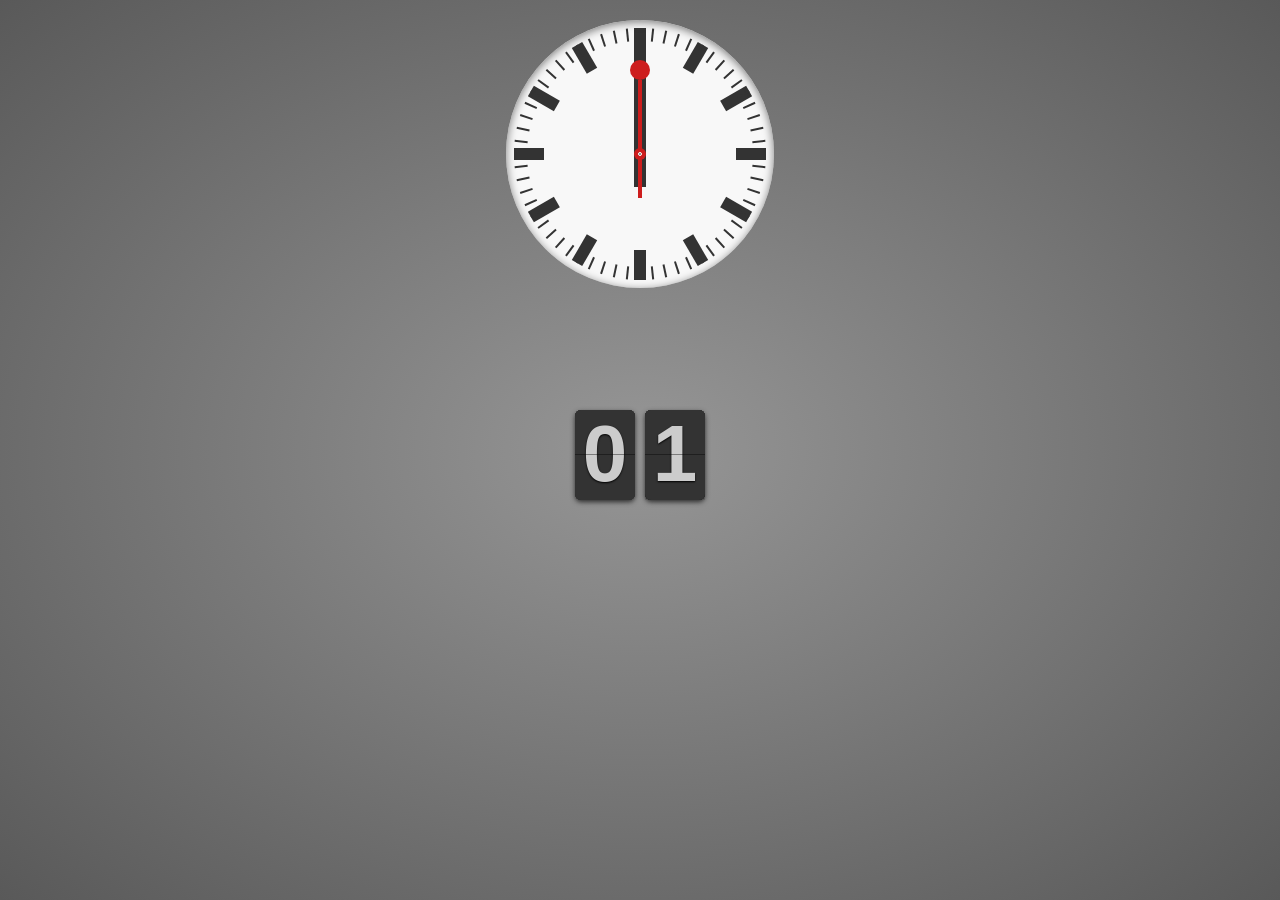
<file: index.html>
<!DOCTYPE html>
<html lang="en">
<head>
    <meta charset="UTF-8">
    <meta name="viewport" content="width=device-width, initial-scale=1">
    <meta name="description" content="RampantLions on GitHub">
    <meta name="author" content="Joshua Wiechman">
    <title>RampantLions</title>
    <link rel="apple-touch-icon" sizes="144x144" href="./assets/images/apple-touch-icon-144-precomposed.png">
    <link rel="apple-touch-icon" sizes="114x114" href="./assets/images/apple-touch-icon-114-precomposed.png">
    <link rel="apple-touch-icon" sizes="72x72" href="./assets/images/apple-touch-icon-72-precomposed.png">
    <link rel="apple-touch-icon" sizes="57x57" href="./assets/images/apple-touch-icon-57-precomposed.png">
    <link rel="stylesheet" href="./clock.css">
    <link rel="stylesheet" href="./style.css">
</head>
<body>
<!-- partial:index.partial.html -->
<div id="iClock">
	<div id="scorpion"><span></span></div>
	<div id="hand"><span></span></div>
	<div id="second"><span></span></div>

    <ul class="clock" id="hour">
      <li><span>1</span></li>
      <li><span>2</span></li>
      <li><span>3</span></li>
			<li><span>4</span></li>
      <li><span>5</span></li>
      <li><span>6</span></li>
      <li><span>7</span></li>
      <li><span>8</span></li>
      <li><span>9</span></li>
      <li><span>10</span></li>
      <li><span>11</span></li>
      <li><span>12</span></li>
    </ul>

    <ul class="clock" id="minute">
        <li><span>1</span></li>
        <li><span>2</span></li>
        <li><span>3</span></li>
        <li><span>4</span></li>
        <li><span>5</span></li>
        <li><span>6</span></li>
        <li><span>7</span></li>
        <li><span>8</span></li>
        <li><span>9</span></li>
        <li><span>10</span></li>
        <li><span>11</span></li>
        <li><span>12</span></li>
        <li><span>13</span></li>
        <li><span>14</span></li>
        <li><span>15</span></li>
        <li><span>16</span></li>
        <li><span>17</span></li>
        <li><span>18</span></li>
        <li><span>19</span></li>
        <li><span>20</span></li>
        <li><span>21</span></li>
        <li><span>22</span></li>
        <li><span>23</span></li>
        <li><span>24</span></li>
        <li><span>25</span></li>
        <li><span>26</span></li>
        <li><span>27</span></li>
        <li><span>28</span></li>
        <li><span>29</span></li>
        <li><span>30</span></li>
        <li><span>31</span></li>
        <li><span>32</span></li>
        <li><span>33</span></li>
        <li><span>34</span></li>
        <li><span>35</span></li>
        <li><span>36</span></li>
        <li><span>37</span></li>
        <li><span>38</span></li>
        <li><span>39</span></li>
        <li><span>40</span></li>
        <li><span>41</span></li>
        <li><span>42</span></li>
        <li><span>43</span></li>
        <li><span>44</span></li>
        <li><span>45</span></li>
        <li><span>46</span></li>
        <li><span>47</span></li>
        <li><span>48</span></li>
        <li><span>49</span></li>
        <li><span>50</span></li>
        <li><span>51</span></li>
        <li><span>52</span></li>
        <li><span>53</span></li>
        <li><span>54</span></li>
        <li><span>55</span></li>
		<li><span>56</span></li>
		<li><span>57</span></li>
		<li><span>58</span></li>
		<li><span>59</span></li>
		<li><span>60</span></li>
	</ul>
</div>
<!-- partial -->

<!-- partial:index.partial.html -->
<div class="container">
    <ul class="flip minutePlay">
        <li>
            <a href="#">
                <div class="up">
                    <div class="shadow"></div>
                    <div class="inn">0</div>
                </div>
                <div class="down">
                    <div class="shadow"></div>
                    <div class="inn">0</div>
                </div>
            </a>
        </li>
        <li>
            <a href="#">
                <div class="up">
                    <div class="shadow"></div>
                    <div class="inn">1</div>
                </div>
                <div class="down">
                    <div class="shadow"></div>
                    <div class="inn">1</div>
                </div>
            </a>
        </li>
        <li>
            <a href="#">
                <div class="up">
                    <div class="shadow"></div>
                    <div class="inn">2</div>
                </div>
                <div class="down">
                    <div class="shadow"></div>
                    <div class="inn">2</div>
                </div>
            </a>
        </li>
        <li>
            <a href="#">
                <div class="up">
                    <div class="shadow"></div>
                    <div class="inn">3</div>
                </div>
                <div class="down">
                    <div class="shadow"></div>
                    <div class="inn">3</div>
                </div>
            </a>
        </li>
        <li>
            <a href="#">
                <div class="up">
                    <div class="shadow"></div>
                    <div class="inn">4</div>
                </div>
                <div class="down">
                    <div class="shadow"></div>
                    <div class="inn">4</div>
                </div>
            </a>
        </li>
        <li>
            <a href="#">
                <div class="up">
                    <div class="shadow"></div>
                    <div class="inn">5</div>
                </div>
                <div class="down">
                    <div class="shadow"></div>
                    <div class="inn">5</div>
                </div>
            </a>
        </li>
    </ul>
    <ul class="flip secondPlay">
        <li>
            <a href="#">
                <div class="up">
                    <div class="shadow"></div>
                    <div class="inn">0</div>
                </div>
                <div class="down">
                    <div class="shadow"></div>
                    <div class="inn">0</div>
                </div>
            </a>
        </li>
        <li>
            <a href="#">
                <div class="up">
                    <div class="shadow"></div>
                    <div class="inn">1</div>
                </div>
                <div class="down">
                    <div class="shadow"></div>
                    <div class="inn">1</div>
                </div>
            </a>
        </li>
        <li>
            <a href="#">
                <div class="up">
                    <div class="shadow"></div>
                    <div class="inn">2</div>
                </div>
                <div class="down">
                    <div class="shadow"></div>
                    <div class="inn">2</div>
                </div>
            </a>
        </li>
        <li>
            <a href="#">
                <div class="up">
                    <div class="shadow"></div>
                    <div class="inn">3</div>
                </div>
                <div class="down">
                    <div class="shadow"></div>
                    <div class="inn">3</div>
                </div>
            </a>
        </li>
        <li>
            <a href="#">
                <div class="up">
                    <div class="shadow"></div>
                    <div class="inn">4</div>
                </div>
                <div class="down">
                    <div class="shadow"></div>
                    <div class="inn">4</div>
                </div>
            </a>
        </li>
        <li>
            <a href="#">
                <div class="up">
                    <div class="shadow"></div>
                    <div class="inn">5</div>
                </div>
                <div class="down">
                    <div class="shadow"></div>
                    <div class="inn">5</div>
                </div>
            </a>
        </li>
        <li>
            <a href="#">
                <div class="up">
                    <div class="shadow"></div>
                    <div class="inn">6</div>
                </div>
                <div class="down">
                    <div class="shadow"></div>
                    <div class="inn">6</div>
                </div>
            </a>
        </li>
        <li>
            <a href="#">
                <div class="up">
                    <div class="shadow"></div>
                    <div class="inn">7</div>
                </div>
                <div class="down">
                    <div class="shadow"></div>
                    <div class="inn">7</div>
                </div>
            </a>
        </li>
        <li>
            <a href="#">
                <div class="up">
                    <div class="shadow"></div>
                    <div class="inn">8</div>
                </div>
                <div class="down">
                    <div class="shadow"></div>
                    <div class="inn">8</div>
                </div>
            </a>
        </li>
        <li>
            <a href="#">
                <div class="up">
                    <div class="shadow"></div>
                    <div class="inn">9</div>
                </div>
                <div class="down">
                    <div class="shadow"></div>
                    <div class="inn">9</div>
                </div>
            </a>
        </li>
    </ul>
</div>
<!-- partial -->
  <script src='//cdnjs.cloudflare.com/ajax/libs/jquery/2.1.3/jquery.min.js'></script><script  src="./script.js"></script>
</body>
</html>
</file>
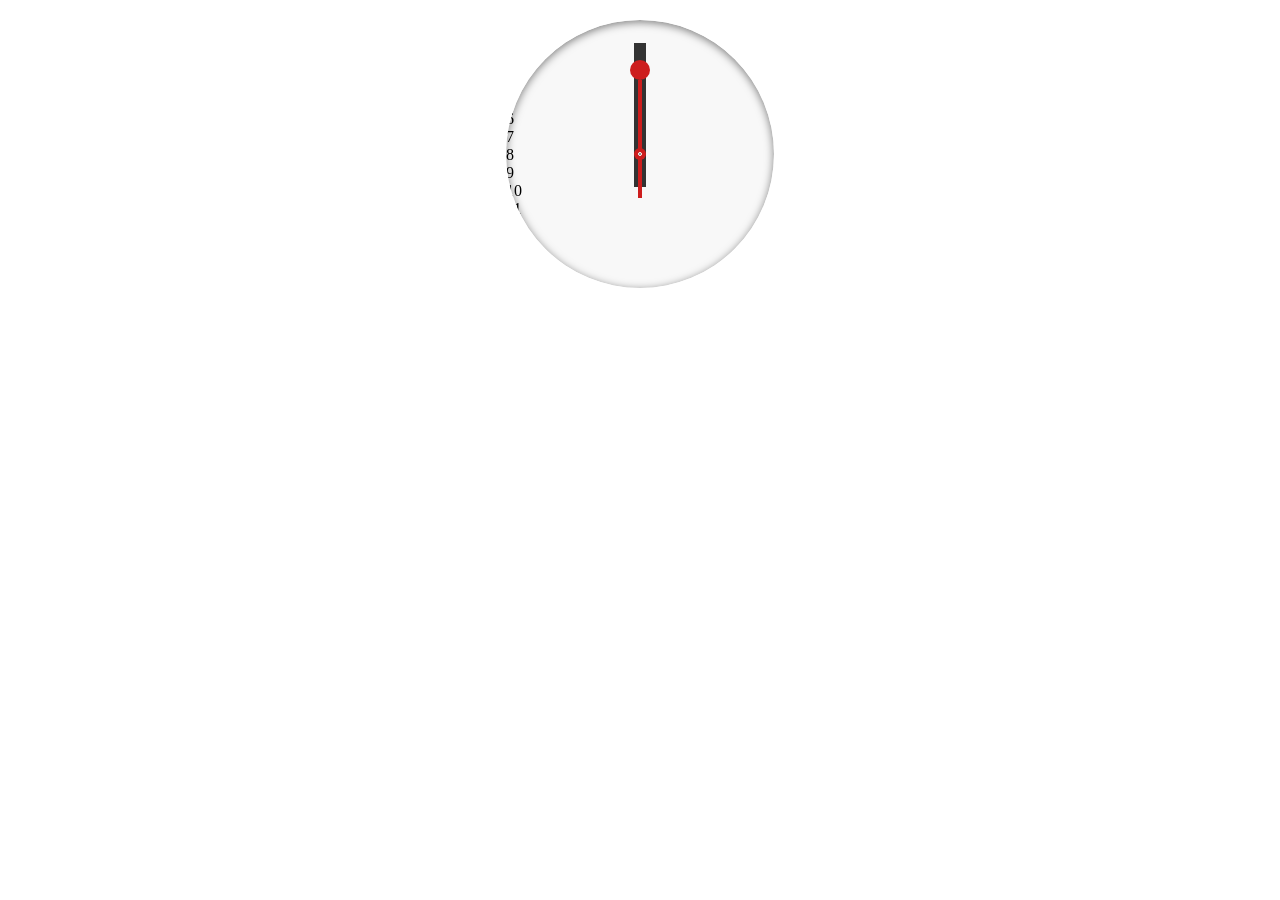
<file: clock.html>
<!DOCTYPE html>
<html lang="en" >
<head>
  <meta charset="UTF-8">
  <meta name="viewport" content="width=device-width, initial-scale=1">
  <meta name="description" content="Pure CSS3 iPad-style clock">
  <meta name="author" content="Joshua Wiechman">
  <title>Pure CSS3 iPad Clock</title>
  <link rel="apple-touch-icon" sizes="144x144" href="./assets/images/apple-touch-icon-144-precomposed.png">
  <link rel="apple-touch-icon" sizes="114x114" href="./assets/images/apple-touch-icon-114-precomposed.png">
  <link rel="apple-touch-icon" sizes="72x72" href="./assets/images/apple-touch-icon-72-precomposed.png">
  <link rel="apple-touch-icon" sizes="57x57" href="./assets/images/apple-touch-icon-57-precomposed.png">
  <link rel="stylesheet" href="./clock.css">
</head>
<body>
<!-- partial:index.partial.html -->
<div id="iClock">
	<div id="scorpion"><span></span></div>
	<div id="hand"><span></span></div>
	<div id="second"><span></span></div>
		
    <ul id="hour">
      <li><span>1</span></li>
      <li><span>2</span></li>
      <li><span>3</span></li>
			<li><span>4</span></li>
      <li><span>5</span></li>
      <li><span>6</span></li>
      <li><span>7</span></li>
      <li><span>8</span></li>
      <li><span>9</span></li>
      <li><span>10</span></li>
      <li><span>11</span></li>
      <li><span>12</span></li>
    </ul>
			
			
			<ul id="minute">
				<li><span>1</span></li>
				<li><span>2</span></li>
				<li><span>3</span></li>
				<li><span>4</span></li>
				<li><span>5</span></li>
				<li><span>6</span></li>
				<li><span>7</span></li>
				<li><span>8</span></li>
				<li><span>9</span></li>
				<li><span>10</span></li>
				<li><span>11</span></li>
				<li><span>12</span></li>
				<li><span>13</span></li>
				<li><span>14</span></li>
				<li><span>15</span></li>
				<li><span>16</span></li>
				<li><span>17</span></li>
				<li><span>18</span></li>
				<li><span>19</span></li>
				<li><span>20</span></li>
				<li><span>21</span></li>
				<li><span>22</span></li>
				<li><span>23</span></li>
				<li><span>24</span></li>
				<li><span>25</span></li>
				<li><span>26</span></li>
				<li><span>27</span></li>
				<li><span>28</span></li>
				<li><span>29</span></li>
				<li><span>30</span></li>
				<li><span>31</span></li>
				<li><span>32</span></li>
				<li><span>33</span></li>
				<li><span>34</span></li>
				<li><span>35</span></li>
				<li><span>36</span></li>
				<li><span>37</span></li>
				<li><span>38</span></li>
				<li><span>39</span></li>
				<li><span>40</span></li>
				<li><span>41</span></li>
				<li><span>42</span></li>
				<li><span>43</span></li>
				<li><span>44</span></li>
				<li><span>45</span></li>
				<li><span>46</span></li>
				<li><span>47</span></li>
				<li><span>48</span></li>
				<li><span>49</span></li>
				<li><span>50</span></li>
				<li><span>51</span></li>
				<li><span>52</span></li>
				<li><span>53</span></li>
				<li><span>54</span></li>
				<li><span>55</span></li>
		<li><span>56</span></li>
		<li><span>57</span></li>
		<li><span>58</span></li>
		<li><span>59</span></li>
		<li><span>60</span></li>
	</ul>
</div>
<!-- partial -->
  
</body>
</html>
</file>
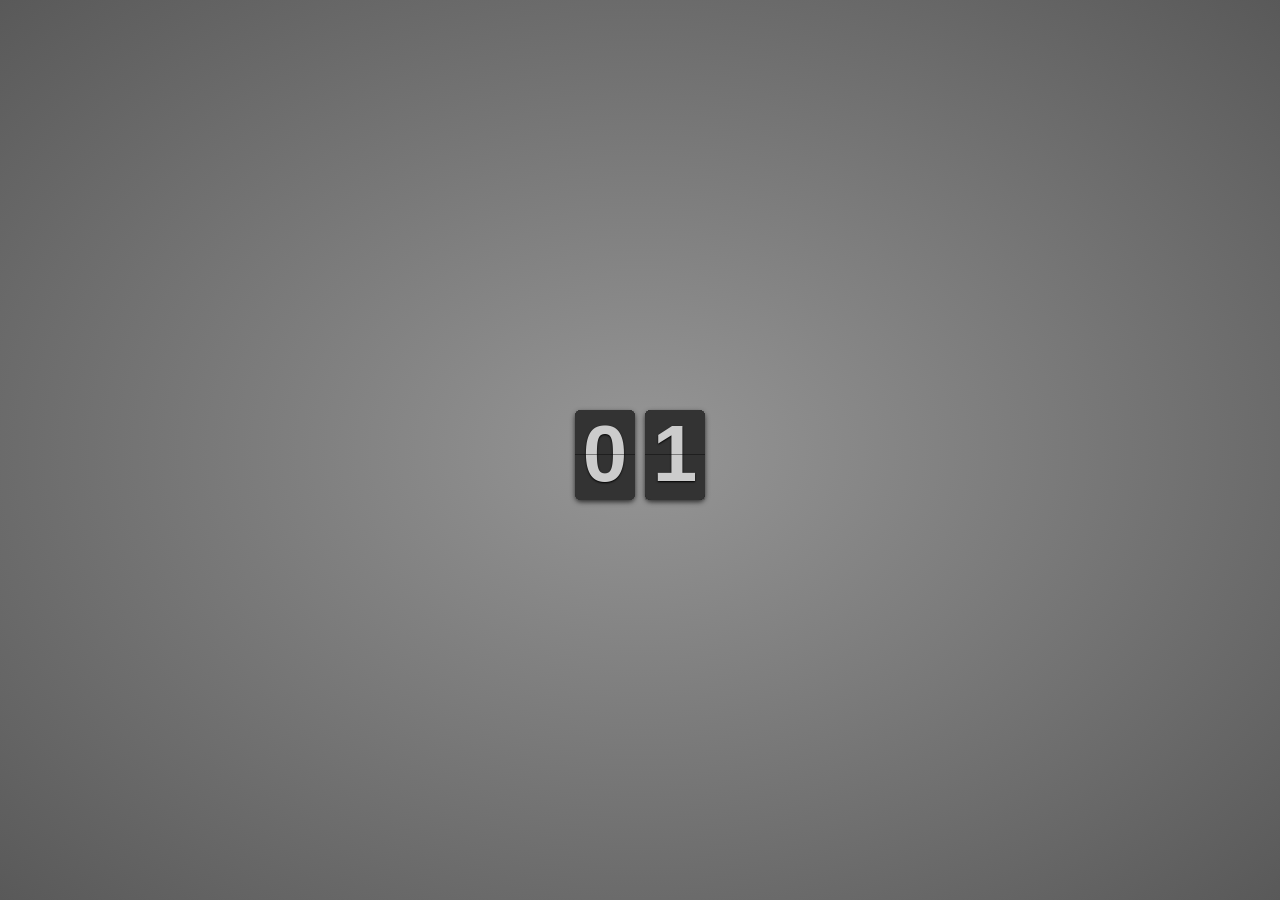
<file: contact.html>
<!DOCTYPE html>
<html lang="en" >
<head>
  <meta charset="UTF-8">
  <meta name="viewport" content="width=device-width, initial-scale=1">
  <meta name="description" content="RampantLions on GitHub">
  <meta name="author" content="Joshua Wiechman">
  <title>RampantLions</title>
  <link rel="apple-touch-icon" sizes="144x144" href="./assets/images/apple-touch-icon-144-precomposed.png">
  <link rel="apple-touch-icon" sizes="114x114" href="./assets/images/apple-touch-icon-114-precomposed.png">
  <link rel="apple-touch-icon" sizes="72x72" href="./assets/images/apple-touch-icon-72-precomposed.png">
  <link rel="apple-touch-icon" sizes="57x57" href="./assets/images/apple-touch-icon-57-precomposed.png">
  <link rel="stylesheet" href="./style.css">
</head>
<body>
<!-- partial:index.partial.html -->
<div class="container">
    <ul class="flip minutePlay">
        <li>
            <a href="#">
                <div class="up">
                    <div class="shadow"></div>
                    <div class="inn">0</div>
                </div>
                <div class="down">
                    <div class="shadow"></div>
                    <div class="inn">0</div>
                </div>
            </a>
        </li>
        <li>
            <a href="#">
                <div class="up">
                    <div class="shadow"></div>
                    <div class="inn">1</div>
                </div>
                <div class="down">
                    <div class="shadow"></div>
                    <div class="inn">1</div>
                </div>
            </a>
        </li>
        <li>
            <a href="#">
                <div class="up">
                    <div class="shadow"></div>
                    <div class="inn">2</div>
                </div>
                <div class="down">
                    <div class="shadow"></div>
                    <div class="inn">2</div>
                </div>
            </a>
        </li>
        <li>
            <a href="#">
                <div class="up">
                    <div class="shadow"></div>
                    <div class="inn">3</div>
                </div>
                <div class="down">
                    <div class="shadow"></div>
                    <div class="inn">3</div>
                </div>
            </a>
        </li>
        <li>
            <a href="#">
                <div class="up">
                    <div class="shadow"></div>
                    <div class="inn">4</div>
                </div>
                <div class="down">
                    <div class="shadow"></div>
                    <div class="inn">4</div>
                </div>
            </a>
        </li>
        <li>
            <a href="#">
                <div class="up">
                    <div class="shadow"></div>
                    <div class="inn">5</div>
                </div>
                <div class="down">
                    <div class="shadow"></div>
                    <div class="inn">5</div>
                </div>
            </a>
        </li>
    </ul>
    <ul class="flip secondPlay">
        <li>
            <a href="#">
                <div class="up">
                    <div class="shadow"></div>
                    <div class="inn">0</div>
                </div>
                <div class="down">
                    <div class="shadow"></div>
                    <div class="inn">0</div>
                </div>
            </a>
        </li>
        <li>
            <a href="#">
                <div class="up">
                    <div class="shadow"></div>
                    <div class="inn">1</div>
                </div>
                <div class="down">
                    <div class="shadow"></div>
                    <div class="inn">1</div>
                </div>
            </a>
        </li>
        <li>
            <a href="#">
                <div class="up">
                    <div class="shadow"></div>
                    <div class="inn">2</div>
                </div>
                <div class="down">
                    <div class="shadow"></div>
                    <div class="inn">2</div>
                </div>
            </a>
        </li>
        <li>
            <a href="#">
                <div class="up">
                    <div class="shadow"></div>
                    <div class="inn">3</div>
                </div>
                <div class="down">
                    <div class="shadow"></div>
                    <div class="inn">3</div>
                </div>
            </a>
        </li>
        <li>
            <a href="#">
                <div class="up">
                    <div class="shadow"></div>
                    <div class="inn">4</div>
                </div>
                <div class="down">
                    <div class="shadow"></div>
                    <div class="inn">4</div>
                </div>
            </a>
        </li>
        <li>
            <a href="#">
                <div class="up">
                    <div class="shadow"></div>
                    <div class="inn">5</div>
                </div>
                <div class="down">
                    <div class="shadow"></div>
                    <div class="inn">5</div>
                </div>
            </a>
        </li>
        <li>
            <a href="#">
                <div class="up">
                    <div class="shadow"></div>
                    <div class="inn">6</div>
                </div>
                <div class="down">
                    <div class="shadow"></div>
                    <div class="inn">6</div>
                </div>
            </a>
        </li>
        <li>
            <a href="#">
                <div class="up">
                    <div class="shadow"></div>
                    <div class="inn">7</div>
                </div>
                <div class="down">
                    <div class="shadow"></div>
                    <div class="inn">7</div>
                </div>
            </a>
        </li>
        <li>
            <a href="#">
                <div class="up">
                    <div class="shadow"></div>
                    <div class="inn">8</div>
                </div>
                <div class="down">
                    <div class="shadow"></div>
                    <div class="inn">8</div>
                </div>
            </a>
        </li>
        <li>
            <a href="#">
                <div class="up">
                    <div class="shadow"></div>
                    <div class="inn">9</div>
                </div>
                <div class="down">
                    <div class="shadow"></div>
                    <div class="inn">9</div>
                </div>
            </a>
        </li>
    </ul>
</div>
<!-- partial -->
  <script src='//cdnjs.cloudflare.com/ajax/libs/jquery/2.1.3/jquery.min.js'></script><script  src="./script.js"></script>

</body>
</html>
</file>
<file: clock.css>
/* RESET
------------------------- */

* { margin: 0; padding: 0; }
li { list-style: none; }
/*body { background: #ddd; }*/

/* CLOCK BODY
------------------------- */

#iClock { 
	position: relative;
	overflow: hidden;
	width: 268px;
	height: 268px;
	margin: 20px auto;
	background: #f8f8f8;
	border-radius: 268px;
 }
 
 /* center dot */
 
 #iClock:after { 
	content: '';
	position: absolute;
	z-index: 12;
	left: 50%;
	top: 50%;
	margin-left: -2px;
	margin-top: -2px;
	width: 2px;
	height: 2px;
	border:1px solid #fff;
	background: #666;
	border-radius: 2px;
 }
 
 /* inset shadow */
 
 #iClock:before { 
	content: '';
	position: absolute;
	z-index: 12;
	width: 100%;
	height: 100%;
	background: transparent;
	overflow: hidden;
	border-radius: 100%;
	-webkit-box-shadow: inset 0px 2px 8px 0px rgba(0,0,0,.5);
	   -moz-box-shadow: inset 0px 2px 8px 0px rgba(0,0,0,.5);
		 -o-box-shadow: inset 0px 2px 8px 0px rgba(0,0,0,.5);
			box-shadow: inset 0px 2px 8px 0px rgba(0,0,0,.5);
 }
 

/* MINUTE - HOUR
------------------------- */

ul.clock#minute, ul.clock#hour {
	position: absolute;
	z-index: 1;
	top: 8px;
	left: 8px;
	width: 252px;
	height: 252px;
}

ul.clock#minute li, ul.clock#hour li {
	position: absolute;
	left: 50%;
	top: 0;
	width: 2px;
	height: 126px;
	margin-left: -1px;	
	-webkit-transform-origin: 50% 100%;
	   -moz-transform-origin: 50% 100%;
		 -o-transform-origin: 50% 100%;
			transform-origin: 50% 100%;
}

ul.clock#minute li span, ul.clock#hour li span{
	display: block;
	width: 100%;
	height: 13px;
	text-indent: -9999px;
	background:#333;
}

/* 360(deg) / 60(minute) - 6*1, 6*2, 6*3 ... */
		
ul.clock#minute li:nth-child(1) {  -webkit-transform: rotate(6deg);   -moz-transform: rotate(6deg);   -o-transform: rotate(6deg);   transform: rotate(6deg);   }
ul.clock#minute li:nth-child(2) {  -webkit-transform: rotate(12deg);  -moz-transform: rotate(12deg);  -o-transform: rotate(12deg);  transform: rotate(12deg);  }
ul.clock#minute li:nth-child(3) {  -webkit-transform: rotate(18deg);  -moz-transform: rotate(18deg);  -o-transform: rotate(18deg);  transform: rotate(18deg);  }
ul.clock#minute li:nth-child(4) {  -webkit-transform: rotate(24deg);  -moz-transform: rotate(24deg);  -o-transform: rotate(24deg);  transform: rotate(24deg);  }
ul.clock#minute li:nth-child(5) {  -webkit-transform: rotate(30deg);  -moz-transform: rotate(30deg);  -o-transform: rotate(30deg);  transform: rotate(30deg);  }
ul.clock#minute li:nth-child(6) {  -webkit-transform: rotate(36deg);  -moz-transform: rotate(36deg);  -o-transform: rotate(36deg);  transform: rotate(36deg);  }
ul.clock#minute li:nth-child(7) {  -webkit-transform: rotate(42deg);  -moz-transform: rotate(42deg);  -o-transform: rotate(42deg);  transform: rotate(42deg);  }
ul.clock#minute li:nth-child(8) {  -webkit-transform: rotate(48deg);  -moz-transform: rotate(48deg);  -o-transform: rotate(48deg);  transform: rotate(48deg);  }
ul.clock#minute li:nth-child(9) {  -webkit-transform: rotate(54deg);  -moz-transform: rotate(54deg);  -o-transform: rotate(54deg);  transform: rotate(54deg);  }
ul.clock#minute li:nth-child(10) { -webkit-transform: rotate(60deg);  -moz-transform: rotate(60deg);  -o-transform: rotate(60deg);  transform: rotate(60deg);  }
ul.clock#minute li:nth-child(11) { -webkit-transform: rotate(66deg);  -moz-transform: rotate(66deg);  -o-transform: rotate(66deg);  transform: rotate(66deg);  }
ul.clock#minute li:nth-child(12) { -webkit-transform: rotate(72deg);  -moz-transform: rotate(72deg);  -o-transform: rotate(72deg);  transform: rotate(72deg);  }
ul.clock#minute li:nth-child(13) { -webkit-transform: rotate(78deg);  -moz-transform: rotate(78deg);  -o-transform: rotate(78deg);  transform: rotate(78deg);  }
ul.clock#minute li:nth-child(14) { -webkit-transform: rotate(84deg);  -moz-transform: rotate(84deg);  -o-transform: rotate(84deg);  transform: rotate(84deg);  }
ul.clock#minute li:nth-child(15) { -webkit-transform: rotate(90deg);  -moz-transform: rotate(90deg);  -o-transform: rotate(90deg);  transform: rotate(90deg);  }
ul.clock#minute li:nth-child(16) { -webkit-transform: rotate(96deg);  -moz-transform: rotate(96deg);  -o-transform: rotate(96deg);  transform: rotate(96deg);  }
ul.clock#minute li:nth-child(17) { -webkit-transform: rotate(102deg); -moz-transform: rotate(102deg); -o-transform: rotate(102deg); transform: rotate(102deg); }
ul.clock#minute li:nth-child(18) { -webkit-transform: rotate(108deg); -moz-transform: rotate(108deg); -o-transform: rotate(108deg); transform: rotate(108deg); }
ul.clock#minute li:nth-child(19) { -webkit-transform: rotate(114deg); -moz-transform: rotate(114deg); -o-transform: rotate(114deg); transform: rotate(114deg); }
ul.clock#minute li:nth-child(20) { -webkit-transform: rotate(120deg); -moz-transform: rotate(120deg); -o-transform: rotate(120deg); transform: rotate(120deg); }
ul.clock#minute li:nth-child(21) { -webkit-transform: rotate(126deg); -moz-transform: rotate(126deg); -o-transform: rotate(126deg); transform: rotate(126deg); }
ul.clock#minute li:nth-child(22) { -webkit-transform: rotate(132deg); -moz-transform: rotate(132deg); -o-transform: rotate(132deg); transform: rotate(132deg); }
ul.clock#minute li:nth-child(23) { -webkit-transform: rotate(138deg); -moz-transform: rotate(138deg); -o-transform: rotate(138deg); transform: rotate(138deg); }
ul.clock#minute li:nth-child(24) { -webkit-transform: rotate(144deg); -moz-transform: rotate(144deg); -o-transform: rotate(144deg); transform: rotate(144deg); }
ul.clock#minute li:nth-child(25) { -webkit-transform: rotate(150deg); -moz-transform: rotate(150deg); -o-transform: rotate(150deg); transform: rotate(150deg); }
ul.clock#minute li:nth-child(26) { -webkit-transform: rotate(156deg); -moz-transform: rotate(156deg); -o-transform: rotate(156deg); transform: rotate(156deg); }
ul.clock#minute li:nth-child(27) { -webkit-transform: rotate(162deg); -moz-transform: rotate(162deg); -o-transform: rotate(162deg); transform: rotate(162deg); }
ul.clock#minute li:nth-child(28) { -webkit-transform: rotate(168deg); -moz-transform: rotate(168deg); -o-transform: rotate(168deg); transform: rotate(168deg); }
ul.clock#minute li:nth-child(29) { -webkit-transform: rotate(174deg); -moz-transform: rotate(174deg); -o-transform: rotate(174deg); transform: rotate(174deg); }
ul.clock#minute li:nth-child(30) { -webkit-transform: rotate(180deg); -moz-transform: rotate(180deg); -o-transform: rotate(180deg); transform: rotate(180deg); }
ul.clock#minute li:nth-child(31) { -webkit-transform: rotate(186deg); -moz-transform: rotate(186deg); -o-transform: rotate(186deg); transform: rotate(186deg); }
ul.clock#minute li:nth-child(32) { -webkit-transform: rotate(192deg); -moz-transform: rotate(192deg); -o-transform: rotate(192deg); transform: rotate(192deg); }
ul.clock#minute li:nth-child(33) { -webkit-transform: rotate(198deg); -moz-transform: rotate(198deg); -o-transform: rotate(198deg); transform: rotate(198deg); }
ul.clock#minute li:nth-child(34) { -webkit-transform: rotate(204deg); -moz-transform: rotate(204deg); -o-transform: rotate(204deg); transform: rotate(204deg); }
ul.clock#minute li:nth-child(35) { -webkit-transform: rotate(210deg); -moz-transform: rotate(210deg); -o-transform: rotate(210deg); transform: rotate(210deg); }
ul.clock#minute li:nth-child(36) { -webkit-transform: rotate(216deg); -moz-transform: rotate(216deg); -o-transform: rotate(216deg); transform: rotate(216deg); }
ul.clock#minute li:nth-child(37) { -webkit-transform: rotate(222deg); -moz-transform: rotate(222deg); -o-transform: rotate(222deg); transform: rotate(222deg); }
ul.clock#minute li:nth-child(38) { -webkit-transform: rotate(228deg); -moz-transform: rotate(228deg); -o-transform: rotate(228deg); transform: rotate(228deg); }
ul.clock#minute li:nth-child(39) { -webkit-transform: rotate(234deg); -moz-transform: rotate(234deg); -o-transform: rotate(234deg); transform: rotate(234deg); }
ul.clock#minute li:nth-child(40) { -webkit-transform: rotate(240deg); -moz-transform: rotate(240deg); -o-transform: rotate(240deg); transform: rotate(240deg); }
ul.clock#minute li:nth-child(41) { -webkit-transform: rotate(246deg); -moz-transform: rotate(246deg); -o-transform: rotate(246deg); transform: rotate(246deg); }
ul.clock#minute li:nth-child(42) { -webkit-transform: rotate(252deg); -moz-transform: rotate(252deg); -o-transform: rotate(252deg); transform: rotate(252deg); }
ul.clock#minute li:nth-child(43) { -webkit-transform: rotate(258deg); -moz-transform: rotate(258deg); -o-transform: rotate(258deg); transform: rotate(258deg); }
ul.clock#minute li:nth-child(44) { -webkit-transform: rotate(264deg); -moz-transform: rotate(264deg); -o-transform: rotate(264deg); transform: rotate(264deg); }
ul.clock#minute li:nth-child(45) { -webkit-transform: rotate(270deg); -moz-transform: rotate(270deg); -o-transform: rotate(270deg); transform: rotate(270deg); }
ul.clock#minute li:nth-child(46) { -webkit-transform: rotate(276deg); -moz-transform: rotate(276deg); -o-transform: rotate(276deg); transform: rotate(276deg); }
ul.clock#minute li:nth-child(47) { -webkit-transform: rotate(282deg); -moz-transform: rotate(282deg); -o-transform: rotate(282deg); transform: rotate(282deg); }
ul.clock#minute li:nth-child(48) { -webkit-transform: rotate(288deg); -moz-transform: rotate(288deg); -o-transform: rotate(288deg); transform: rotate(288deg); }
ul.clock#minute li:nth-child(49) { -webkit-transform: rotate(294deg); -moz-transform: rotate(294deg); -o-transform: rotate(294deg); transform: rotate(294deg); }
ul.clock#minute li:nth-child(50) { -webkit-transform: rotate(300deg); -moz-transform: rotate(300deg); -o-transform: rotate(300deg); transform: rotate(300deg); }
ul.clock#minute li:nth-child(51) { -webkit-transform: rotate(306deg); -moz-transform: rotate(306deg); -o-transform: rotate(306deg); transform: rotate(306deg); }
ul.clock#minute li:nth-child(52) { -webkit-transform: rotate(312deg); -moz-transform: rotate(312deg); -o-transform: rotate(312deg); transform: rotate(312deg); }
ul.clock#minute li:nth-child(53) { -webkit-transform: rotate(318deg); -moz-transform: rotate(318deg); -o-transform: rotate(318deg); transform: rotate(318deg); }
ul.clock#minute li:nth-child(54) { -webkit-transform: rotate(324deg); -moz-transform: rotate(324deg); -o-transform: rotate(324deg); transform: rotate(324deg); }
ul.clock#minute li:nth-child(55) { -webkit-transform: rotate(330deg); -moz-transform: rotate(330deg); -o-transform: rotate(330deg); transform: rotate(330deg); }
ul.clock#minute li:nth-child(56) { -webkit-transform: rotate(336deg); -moz-transform: rotate(336deg); -o-transform: rotate(336deg); transform: rotate(336deg); }
ul.clock#minute li:nth-child(57) { -webkit-transform: rotate(342deg); -moz-transform: rotate(342deg); -o-transform: rotate(342deg); transform: rotate(342deg); }
ul.clock#minute li:nth-child(58) { -webkit-transform: rotate(348deg); -moz-transform: rotate(348deg); -o-transform: rotate(348deg); transform: rotate(348deg); }
ul.clock#minute li:nth-child(59) { -webkit-transform: rotate(354deg); -moz-transform: rotate(354deg); -o-transform: rotate(354deg); transform: rotate(354deg); }
ul.clock#minute li:nth-child(60) { -webkit-transform: rotate(360deg); -moz-transform: rotate(360deg); -o-transform: rotate(360deg); transform: rotate(360deg); }



/* HOUR
        ------------------------- */

ul.clock#hour li {
    width: 12px;
    margin-left: -6px;
}

ul.clock#hour li span{
    height: 30px;
}

/* 360(deg) / 12(hour) - 30*1, 30*2, 30*3 ... */

ul.clock#hour li:nth-child(1) { -webkit-transform: rotate(30deg);   -moz-transform: rotate(30deg);  -o-transform: rotate(30deg);  transform: rotate(30deg);  }
ul.clock#hour li:nth-child(2) { -webkit-transform: rotate(60deg);   -moz-transform: rotate(60deg);  -o-transform: rotate(60deg);  transform: rotate(60deg);  }
ul.clock#hour li:nth-child(3) { -webkit-transform: rotate(90deg);   -moz-transform: rotate(90deg);  -o-transform: rotate(90deg);  transform: rotate(90deg);  }
ul.clock#hour li:nth-child(4) { -webkit-transform: rotate(120deg);  -moz-transform: rotate(120deg); -o-transform: rotate(120deg); transform: rotate(120deg); }
ul.clock#hour li:nth-child(5) { -webkit-transform: rotate(150deg);  -moz-transform: rotate(150deg); -o-transform: rotate(150deg); transform: rotate(150deg); }
ul.clock#hour li:nth-child(6) { -webkit-transform: rotate(180deg);  -moz-transform: rotate(180deg); -o-transform: rotate(180deg); transform: rotate(180deg); }
ul.clock#hour li:nth-child(7) { -webkit-transform: rotate(210deg);  -moz-transform: rotate(210deg); -o-transform: rotate(210deg); transform: rotate(210deg); }
ul.clock#hour li:nth-child(8) { -webkit-transform: rotate(240deg);  -moz-transform: rotate(240deg); -o-transform: rotate(240deg); transform: rotate(240deg); }
ul.clock#hour li:nth-child(9) { -webkit-transform: rotate(270deg);  -moz-transform: rotate(270deg); -o-transform: rotate(270deg); transform: rotate(270deg); }
ul.clock#hour li:nth-child(10) { -webkit-transform: rotate(300deg); -moz-transform: rotate(300deg); -o-transform: rotate(300deg); transform: rotate(300deg); }
ul.clock#hour li:nth-child(11) { -webkit-transform: rotate(330deg); -moz-transform: rotate(330deg); -o-transform: rotate(330deg); transform: rotate(330deg); }
ul.clock#hour li:nth-child(12) { -webkit-transform: rotate(360deg); -moz-transform: rotate(360deg); -o-transform: rotate(360deg); transform: rotate(360deg); }
		
		

/* SCORPION - HAND - SECOND
------------------------- */

#scorpion, #hand, #second {
	position: absolute;
	left: 50%;
	top: 0;
	height: 134px;
	
	-webkit-transform-origin: 50% 100%;
	-webkit-transform: rotate(0deg);
	-webkit-animation-iteration-count: infinite;
	-webkit-animation-timing-function: linear;
	-moz-transform-origin: 50% 100%;
	-moz-transform: rotate(0deg);
	-moz-animation-iteration-count: infinite;
	-moz-animation-timing-function: linear;
	-o-transform-origin: 50% 100%;
	-o-transform: rotate(0deg);
	-o-animation-iteration-count: infinite;
	-o-animation-timing-function: linear;
	transform-origin: 50% 100%;
	transform: rotate(0deg);
	animation-iteration-count: infinite;
	animation-timing-function: linear;
}

#scorpion span, #hand span, #second span{
	display: block;
	width: 100%;
	text-indent: -9999px;
}

/* SCORPION
------------------------- */

#scorpion {
	z-index: 2;
	width: 12px;
	margin-left: -6px;
	
	-webkit-animation-duration: 43200s;
	-webkit-animation-name: scorpion;
	-moz-animation-duration: 43200s;
	-moz-animation-name: scorpion;
	-o-animation-duration: 43200s;
	-o-animation-name: scorpion;
	animation-duration: 43200s;
	animation-name: scorpion;
}

@-webkit-keyframes scorpion {
  0%   { -webkit-transform: rotate(30deg); }
  100% { -webkit-transform: rotate(360deg); }
}

@-moz-keyframes scorpion {
  0%   { -moz-transform: rotate(30deg); }
  100% { -moz-transform: rotate(360deg); }
}

@-o-keyframes scorpion {
  0%   { -o-transform: rotate(30deg); }
  100% { -o-transform: rotate(360deg); }
}

@keyframes scorpion {
  0%   { transform: rotate(30deg); }
  100% { transform: rotate(360deg); }
}

#scorpion span{
	height: 103px;
	margin-top: 60px;
	background:#333;
}

/* HAND
------------------------- */
		
#hand {
	z-index: 3;
	width: 12px;
	margin-left: -6px;
	
	-webkit-animation-duration: 3600s;
	-webkit-animation-name: hand;
	-moz-animation-duration: 3600s;
	-moz-animation-name: hand;
	-o-animation-duration: 3600s;
	-o-animation-name: hand;
	animation-duration: 3600s;
	animation-name: hand;
}

@-webkit-keyframes hand {
  0%   { -webkit-transform: rotate(48deg); }
  100% { -webkit-transform: rotate(360deg); }
}

@-moz-keyframes hand {
  0%   { -moz-transform: rotate(48deg); }
  100% { -moz-transform: rotate(360deg); }
}

@-o-keyframes hand {
  0%   { -o-transform: rotate(48deg); }
  100% { -o-transform: rotate(360deg); }
}

@keyframes hand {
  0%   { transform: rotate(48deg); }
  100% { transform: rotate(360deg); }
}

#hand span{
	height: 144px;
	margin-top: 23px;
	background:#333;
}

/* SECOND
------------------------- */

#second {
	z-index: 4;
	width: 4px;
	margin-left: -2px;
	
	-webkit-animation-duration: 60s;
	-webkit-animation-name: second;
	-moz-animation-duration: 60s;
	-moz-animation-name: second;
	-o-animation-duration: 60s;
	-o-animation-name: second;
	animation-duration: 60s;
	animation-name: second;
}

@-webkit-keyframes second {
  0%   { -webkit-transform: rotate(0deg); }
  100% { -webkit-transform: rotate(360deg); }
}

@-moz-keyframes second {
  0%   { -moz-transform: rotate(0deg); }
  100% { -moz-transform: rotate(360deg); }
}

@-o-keyframes second {
  0%   { -o-transform: rotate(0deg); }
  100% { -o-transform: rotate(360deg); }
}

@keyframes second {
  0%   { transform: rotate(0deg); }
  100% { transform: rotate(360deg); }
}

#second span{
	height: 118px;
	margin-top: 60px;
	background: #cd1d1d;
}

/* second start ball */

#second span::before{
	content: '';
	position: absolute;
	z-index: 4;
	left: 50%;
	top: 40px;
	margin-left: -10px;
	width: 20px;
	height: 20px;
	background: #cd1d1d;
	border-radius: 100%;
}

/* second center ball */

#second span::after{
	content: '';
	position: absolute;
	z-index: 4;
	left: 50%;
	top: 128px;
	margin-left: -6px;
	width: 12px;
	height: 12px;
	background: #cd1d1d;
	border-radius: 100%;
}
</file>
<file: style.css>
/* Reset */
* {
    margin: 0;
    padding: 0;
    box-sizing: border-box;
}

a {
    cursor: pointer;
    text-decoration: none;
    color: #ccc;
}

a:hover {
    color: #fff;
}

ul.flip {
    list-style: none
}

.clearfix:before,
.clearfix:after {
    content: " ";
    display: table;
}

.clearfix:after {
    clear: both;
}

.clearfix {
    *zoom: 1;
}

/* Main */

html, body {
    min-height: 100%;
}

body {
    font: normal 11px "Helvetica Neue", Helvetica, sans-serif;
    user-select: none;
    color: #888;
    text-shadow: 0 1px 0 rgba(0, 0, 0, .3);
    background: rgb(150, 150, 150);
    background: -moz-radial-gradient(center, ellipse cover, rgba(150, 150, 150, 1) 0%, rgba(89, 89, 89, 1) 100%);
    background: -webkit-gradient(radial, center center, 0px, center center, 100%, color-stop(0%, rgba(150, 150, 150, 1)), color-stop(100%, rgba(89, 89, 89, 1)));
    background: -webkit-radial-gradient(center, ellipse cover, rgba(150, 150, 150, 1) 0%, rgba(89, 89, 89, 1) 100%);
    background: -o-radial-gradient(center, ellipse cover, rgba(150, 150, 150, 1) 0%, rgba(89, 89, 89, 1) 100%);
    background: -ms-radial-gradient(center, ellipse cover, rgba(150, 150, 150, 1) 0%, rgba(89, 89, 89, 1) 100%);
    background: radial-gradient(ellipse at center, rgba(150, 150, 150, 1) 0%, rgba(89, 89, 89, 1) 100%);
    filter: progid:DXImageTransform.Microsoft.gradient(startColorstr = '#969696', endColorstr = '#595959', GradientType = 1);

}

.container {
    text-align: center;
    position: absolute;
    left: 50%;
    top: 50%;
    width: 140px;
    height: 90px;
    margin: -45px 0 0 -70px;
}

#social {
    text-align: center;
    position: absolute;
    bottom: 14%;
    width: 100%;
}
#social p{
  margin-bottom: 10px;
}

#social ul,
#social li {
    display: inline-block;
}

/* Skeleton */

ul.flip {
    position: relative;
    float: left;
    margin: 5px;
    width: 60px;
    height: 90px;
    font-size: 80px;
    font-weight: bold;
    line-height: 87px;
    border-radius: 6px;
    box-shadow: 0 2px 5px rgba(0, 0, 0, .7);
}

ul.flip li {
    z-index: 1;
    position: absolute;
    left: 0;
    top: 0;
    width: 100%;
    height: 100%;

}

ul.flip li:first-child {
    z-index: 2;
}

ul.flip li a {
    display: block;
    height: 100%;
    perspective: 200px;
}

ul.flip li a div {
    z-index: 1;
    position: absolute;
    left: 0;
    width: 100%;
    height: 50%;
    overflow: hidden;
}

ul.flip li a div .shadow {
    position: absolute;
    width: 100%;
    height: 100%;
    z-index: 2;
}

ul.flip li a div.up {
    transform-origin: 50% 100%;
    top: 0;
}

ul.flip li a div.up:after {
  content: "";
  position:absolute;
  top:44px;
  left:0;
  z-index: 5;
    width: 100%;
  height: 3px;
  background-color: rgba(0,0,0,.4);
}

ul.flip li a div.down {
    transform-origin: 50% 0%;
    bottom: 0;
}

ul.flip li a div div.inn {
    position: absolute;
    left: 0;
    z-index: 1;
    width: 100%;
    height: 200%;
    color: #ccc;
    text-shadow: 0 1px 2px #000;
    text-align: center;
    background-color: #333;
    border-radius: 6px;
}

ul.flip li a div.up div.inn {
    top: 0;

}

ul.flip li a div.down div.inn {
    bottom: 0;
}

/* PLAY */

body.play ul li.before {
    z-index: 3;
}

body.play ul li.active {
    animation: asd .5s .5s linear both;
    z-index: 2;
}

@keyframes asd {
    0% {
        z-index: 2;
    }
    5% {
        z-index: 4;
    }
    100% {
        z-index: 4;
    }
}

body.play ul li.active .down {
    z-index: 2;
    animation: turn .5s .5s linear both;
}

@keyframes turn {
    0% {
        transform: rotateX(90deg);
    }
    100% {
        transform: rotateX(0deg);
    }
}

body.play ul li.before .up {
    z-index: 2;
    animation: turn2 .5s linear both;
}

@keyframes turn2 {
    0% {
        transform: rotateX(0deg);
    }
    100% {
        transform: rotateX(-90deg);
    }
}

/* SHADOW */

body.play ul li.before .up .shadow {
    background: -moz-linear-gradient(top, rgba(0, 0, 0, .1) 0%, rgba(0, 0, 0, 1) 100%);
    background: -webkit-gradient(linear, left top, left bottom, color-stop(0%, rgba(0, 0, 0, .1)), color-stop(100%, rgba(0, 0, 0, 1)));
    background: linear-gradient(top, rgba(0, 0, 0, .1) 0%, rgba(0, 0, 0, 1) 100%);
    background: -o-linear-gradient(top, rgba(0, 0, 0, .1) 0%, rgba(0, 0, 0, 1) 100%);
    background: -ms-linear-gradient(top, rgba(0, 0, 0, .1) 0%, rgba(0, 0, 0, 1) 100%);
    background: linear-gradient(to bottom, rgba(0, 0, 0, .1) 0%, rgba(0, 0, 0, 1) 100%);
    animation: show .5s linear both;
}

body.play ul li.active .up .shadow {
    background: -moz-linear-gradient(top, rgba(0, 0, 0, .1) 0%, rgba(0, 0, 0, 1) 100%);
    background: -webkit-gradient(linear, left top, left bottom, color-stop(0%, rgba(0, 0, 0, .1)), color-stop(100%, rgba(0, 0, 0, 1)));
    background: linear-gradient(top, rgba(0, 0, 0, .1) 0%, rgba(0, 0, 0, 1) 100%);
    background: -o-linear-gradient(top, rgba(0, 0, 0, .1) 0%, rgba(0, 0, 0, 1) 100%);
    background: -ms-linear-gradient(top, rgba(0, 0, 0, .1) 0%, rgba(0, 0, 0, 1) 100%);
    background: linear-gradient(to bottom, rgba(0, 0, 0, .1) 0%, rgba(0, 0, 0, 1) 100%);
    animation: hide .5s .3s linear both;
}

/*DOWN*/

body.play ul li.before .down .shadow {
    background: -moz-linear-gradient(top, rgba(0, 0, 0, 1) 0%, rgba(0, 0, 0, .1) 100%);
    background: -webkit-gradient(linear, left top, left bottom, color-stop(0%, rgba(0, 0, 0, 1)), color-stop(100%, rgba(0, 0, 0, .1)));
    background: linear-gradient(top, rgba(0, 0, 0, 1) 0%, rgba(0, 0, 0, .1) 100%);
    background: -o-linear-gradient(top, rgba(0, 0, 0, 1) 0%, rgba(0, 0, 0, .1) 100%);
    background: -ms-linear-gradient(top, rgba(0, 0, 0, 1) 0%, rgba(0, 0, 0, .1) 100%);
    background: linear-gradient(to bottom, rgba(0, 0, 0, 1) 0%, rgba(0, 0, 0, .1) 100%);
    animation: show .5s linear both;
}

body.play ul li.active .down .shadow {
    background: -moz-linear-gradient(top, rgba(0, 0, 0, 1) 0%, rgba(0, 0, 0, .1) 100%);
    background: -webkit-gradient(linear, left top, left bottom, color-stop(0%, rgba(0, 0, 0, 1)), color-stop(100%, rgba(0, 0, 0, .1)));
    background: linear-gradient(top, rgba(0, 0, 0, 1) 0%, rgba(0, 0, 0, .1) 100%);
    background: -o-linear-gradient(top, rgba(0, 0, 0, 1) 0%, rgba(0, 0, 0, .1) 100%);
    background: -ms-linear-gradient(top, rgba(0, 0, 0, 1) 0%, rgba(0, 0, 0, .1) 100%);
    background: linear-gradient(to bottom, rgba(0, 0, 0, 1) 0%, rgba(0, 0, 0, .1) 100%);
    animation: hide .5s .3s linear both;
}

@keyframes show {
    0% {
        opacity: 0;
    }
    100% {
        opacity: 1;
    }
}

@keyframes hide {
    0% {
        opacity: 1;
    }
    100% {
        opacity: 0;
    }
}
</file>
